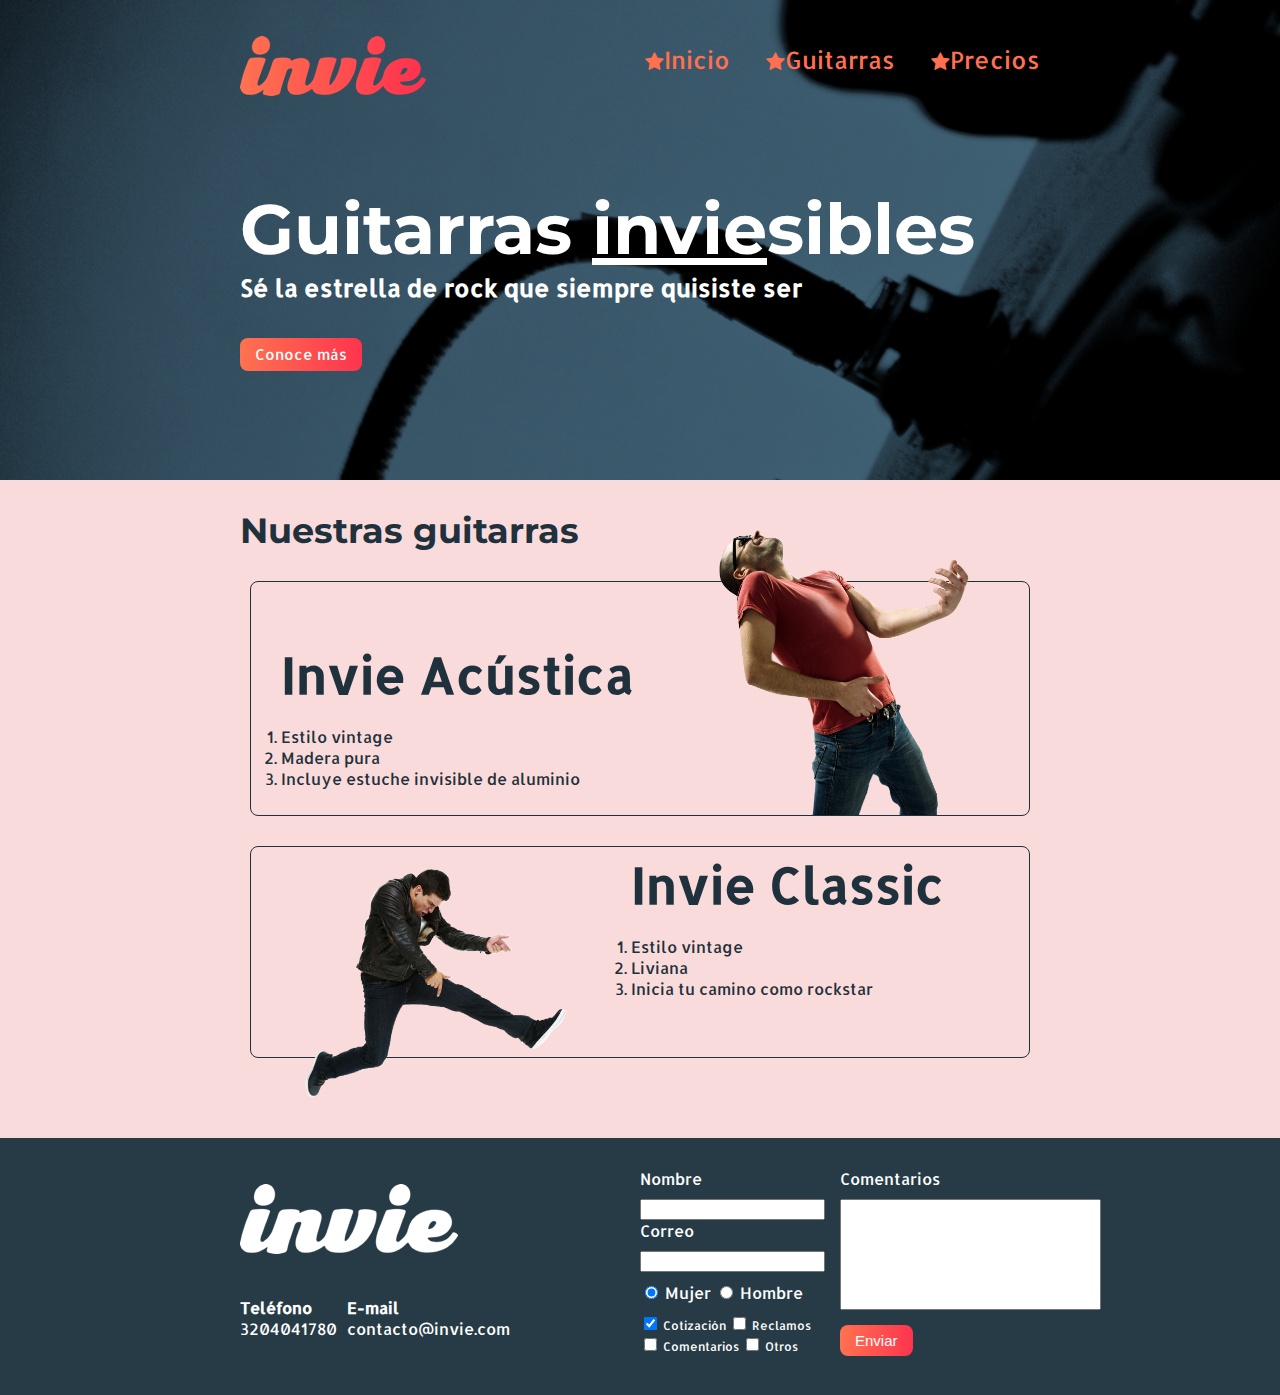
<file: index.html>
<!DOCTYPE html>
<html lang="es">
  <head>
    <title>Invie</title>
    <meta charset="utf-8">
    <link rel="stylesheet" href="css/Invie.css">
    <link rel="stylesheet" href="fonts/css/font-awesome.min.css">
    <link href="https://fonts.googleapis.com/css?family=Allerta|Montserrat:400,700" rel="stylesheet">
  </head>
  <body>
    <section id="portada" class="portada background"> <!-- Portada -->
      <header class="header contenedor" id="header"> <!-- Header -->
      <figure class="logotipo">
        <img src="img/invie.png" alt="Invie" width="186" height="60">
      </figure>
      <nav class="menu">  <!-- Menu -->
        <ul>
          <li>
            <a href="index.html" class="icon"><i class="fa fa-star" aria-hidden="true"></i>Inicio</a>
          </li>
          <li>
            <a href="index.html#guitarras" class="icon"><i class="fa fa-star" aria-hidden="true"></i>Guitarras</a>
          </li>
          <li>
            <a href="precios.html" class="icon"><i class="fa fa-star" aria-hidden="true"></i>Precios</a>
          </li>
        </ul>
      </nav>
    </header>
      <div class="contenedor">
        <h1 class="titulo">Guitarras <span>invie</span>sibles</h1>
        <h3 class="subtitulo">Sé la estrella de rock que siempre quisiste ser</h3>
        <a href="#guitarras" class="boton">Conoce más</a>
      </div>
    </section>
    <section id="guitarras" class="guitarras contenedor"> <!-- Guitarras -->
      <h2>Nuestras guitarras</h2>
      <article class="guitarra"> <!-- Guitarra 1 -->
        <img class="derecha" src="img/invie-acustica.png" alt="Invie Acústica" width="350">
        <div class="contenedor-guitarra-1">
          <h3 class="subtitulo-guitarra">Invie Acústica</h3>
          <ol>
            <li>Estilo vintage</li>
            <li>Madera pura</li>
            <li>Incluye estuche invisible de aluminio</li>
          </ol>
        </div>
      </article>
      <article class="guitarra b"> <!--Guitarra 2 -->
        <img class="izquierda" src="img/invie-classic.png" alt="Invie Classic" width="350">
        <div class="contenedor-guitarra-2">
          <h3 class="subtitulo-guitarra">Invie Classic</h3>
          <ol>
            <li>Estilo vintage</li>
            <li>Liviana</li>
            <li>Inicia tu camino como rockstar</li>
          </ol>
        </div>
      </article>
    </section>
    <footer class="footer">
      <div class="contenedor">
        <div class="contacto">
          <img src="img/invie-white.png" alt="Invie">
          <a href="tel:+573204041780"><strong>Teléfono</strong><span>3204041780</span></a>
          <a href="mailto:contacto@invie.com"><strong>E-mail</strong><span>contacto@invie.com</span></a>
        </div>
        <form class="formulario">
          <div class="col-1">
            <label for="nombre">Nombre</label>
            <input type="text" required id="nombre" name="nombre">
            <label for="correo">Correo</label>
            <input type="email" required id="correo" name="correo">
            <div class="sexo">
              <label for="mujer">
                <input type="radio" id="mujer" name="sexo" value="mujer" checked> Mujer
              </label>
              <label for="hombre">
                <input type="radio" id="hombre" name="sexo" value="hombre"> Hombre
              </label>
            </div>
            <div class="intereses">
              <label for="cotizacion">
                <input type="checkbox" id="cotizacion" name="intereses" value="cotizacion" checked> Cotización
              </label>
              <label for="reclamos">
                <input type="checkbox" id="reclamos" name="intereses" value="reclamos"> Reclamos
              </label>
              <label for="comentarios">
                <input type="checkbox" id="comentarios" name="intereses" value="comentario"> Comentarios
              </label>
              <label for="otros">
                <input type="checkbox" id="otros" name="intereses" value="otros"> Otros
              </label>
            </div>
          </div>
          <div class="col-2">
            <label for="comentarios">Comentarios</label>
            <textarea name="comentarios" rows="7" cols="30" id="comentarios"></textarea>
            <input type="submit" value="Enviar" class="boton">
          </div>
        </form>
      </div>
    </footer>
  </body>
</html>
</file>
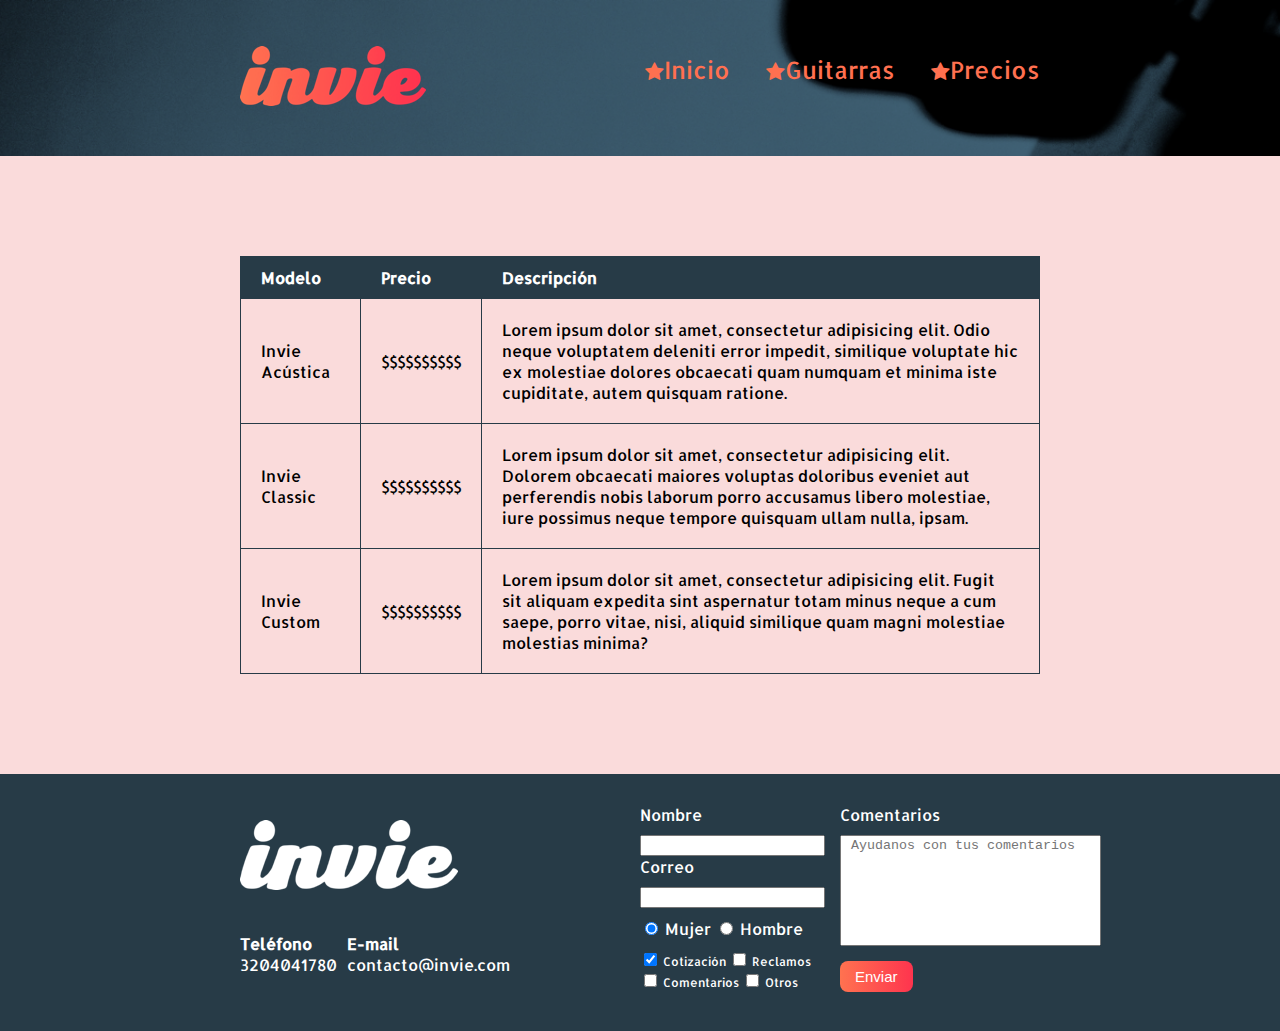
<file: precios.html>
<!DOCTYPE html>
<html lang="es">
  <head>
    <title>Precios Invie</title>
    <meta charset="utf-8">
    <link rel="stylesheet" href="css/Invie.css">
    <link rel="stylesheet" href="fonts/css/font-awesome.min.css">
    <link href="https://fonts.googleapis.com/css?family=Allerta|Montserrat:400,700" rel="stylesheet">
  </head>
  <body>
    <div class="background">
      <header class="header contenedor precios" id="header"> <!-- Header -->
      <figure class="logotipo">
        <img src="img/invie.png" alt="Invie" width="186" height="60">
      </figure>
      <nav class="menu">  <!-- Menu -->
        <ul>
          <li>
            <a href="index.html" class="icon"><i class="fa fa-star" aria-hidden="true"></i>Inicio</a>
          </li>
          <li>
            <a href="index.html#guitarras" class="icon"><i class="fa fa-star" aria-hidden="true"></i>Guitarras</a>
          </li>
          <li>
            <a href="precios.html" class="icon"><i class="fa fa-star" aria-hidden="true"></i>Precios</a>
          </li>
        </ul>
      </nav>
    </header>
    </div>
    <section class="tabla">
      <div class="contenedor">
        <table>
          <thead>
            <tr>
              <th>Modelo</th>
              <th>Precio</th>
              <th>Descripción</th>
            </tr>
          </thead>
          <tbody>
            <tr>
              <td>Invie Acústica</td>
              <td>$$$$$$$$$$</td>
              <td>Lorem ipsum dolor sit amet, consectetur adipisicing elit. Odio neque voluptatem deleniti error impedit, similique voluptate hic ex molestiae dolores obcaecati quam numquam et minima iste cupiditate, autem quisquam ratione.</td>
            </tr>
            <tr>
              <td>Invie Classic</td>
              <td>$$$$$$$$$$</td>
              <td>Lorem ipsum dolor sit amet, consectetur adipisicing elit. Dolorem obcaecati maiores voluptas doloribus eveniet aut perferendis nobis laborum porro accusamus libero molestiae, iure possimus neque tempore quisquam ullam nulla, ipsam.</td>
            </tr>
            <tr>
              <td>Invie Custom</td>
              <td>$$$$$$$$$$</td>
              <td>Lorem ipsum dolor sit amet, consectetur adipisicing elit. Fugit sit aliquam expedita sint aspernatur totam minus neque a cum saepe, porro vitae, nisi, aliquid similique quam magni molestiae molestias minima?</td>
            </tr>
          </tbody>
        </table>
      </div>
    </section>
    <footer class="footer">
      <div class="contenedor">
        <div class="contacto">
          <img src="img/invie-white.png" alt="Invie">
          <a href="tel:+573204041780"><strong>Teléfono</strong><span>3204041780</span></a>
          <a href="mailto:contacto@invie.com"><strong>E-mail</strong><span>contacto@invie.com</span></a>
        </div>
        <form class="formulario">
          <div class="col-1">
            <label for="nombre">Nombre</label>
            <input type="text" required id="nombre" name="nombre">
            <label for="correo">Correo</label>
            <input type="email" required id="correo" name="correo">
            <div class="sexo">
              <label for="mujer">
                <input type="radio" id="mujer" name="sexo" value="mujer" checked> Mujer
              </label>
              <label for="hombre">
                <input type="radio" id="hombre" name="sexo" value="hombre"> Hombre
              </label>
            </div>
            <div class="intereses">
              <label for="cotizacion">
                <input type="checkbox" id="cotizacion" name="intereses" value="cotizacion" checked> Cotización
              </label>
              <label for="reclamos">
                <input type="checkbox" id="reclamos" name="intereses" value="reclamos"> Reclamos
              </label>
              <label for="comentarios">
                <input type="checkbox" id="comentarios" name="intereses" value="comentario"> Comentarios
              </label>
              <label for="otros">
                <input type="checkbox" id="otros" name="intereses" value="otros"> Otros
              </label>
            </div>
          </div>
          <div class="col-2">
            <label for="comentarios">Comentarios</label>
            <textarea name="comentarios" rows="7" cols="30" id="comentarios" placeholder=" Ayudanos con tus comentarios"></textarea>
            <input type="submit" value="Enviar" class="boton">
          </div>
        </form>
      </div>
    </footer>
  </body>
</html>
</file>
<file: css/Invie.css>
body {
  font-family: "Allerta", sans-serif;
  margin: 0;
  background: #fadbdb; }

.precios {
  padding: 30px 0; }

.contenedor {
  width: 800px;
  margin: auto; }

.boton {
  border-radius: 8px;
  border: none;
  background: #fd324e;
  color: #fff;
  padding: 7px 15px;
  font-size: 15px;
  background: linear-gradient(to left, #fe344e, #ff7250);
  cursor: pointer;
  text-decoration: none; }

.titulo {
  font-size: 70px;
  font-family: "Montserrat", sans-serif;
  margin-bottom: 0px;
  margin-top: 70px; }
  .titulo span {
    text-decoration: underline; }

.subtitulo {
  font-size: 24px;
  margin-top: 0;
  margin-bottom: 40px; }

.guitarras {
  color: #1f313c; }
  .guitarras h2 {
    font-family: "Montserrat", sans-serif;
    font-size: 35px; }

.guitarra {
  border: 1px solid #1f313c;
  margin: 10px 10px 30px 10px;
  padding: 10px;
  border-radius: 8px; }
  .guitarra ol {
    padding: 0; }

.guitarra.b {
  height: 190px; }

.subtitulo-guitarra {
  font-size: 50px;
  margin-bottom: 20px; }

.background {
  background-image: url("../img/background.png");
  background-size: cover; }

.portada {
  color: #fff;
  padding: 20px;
  height: 440px; }

.menu {
  font-size: 24px;
  display: inline-block;
  position: absolute;
  right: 0; }
  .menu li {
    display: inline-block;
    margin-left: 30px; }

.icon {
  color: #FF7050;
  text-decoration: none; }
  .icon:hover {
    text-decoration: underline; }
  .icon i {
    font-size: 20px; }

.logotipo {
  display: inline-block;
  margin-left: 0; }

.derecha {
  float: right;
  position: relative;
  top: -127px; }

.izquierda {
  float: left;
  position: relative; }

.contenedor-guitarra-1 {
  padding-left: 20px; }

.contenedor-guitarra-2 {
  margin-left: 370px;
  position: relative;
  bottom: 90px; }

.header {
  position: relative; }

.contacto {
  display: flex;
  width: 300px;
  flex-wrap: wrap;
  align-items: center; }
  .contacto img {
    display: block; }
  .contacto strong {
    display: block; }
  .contacto a {
    color: #fff;
    text-decoration: none;
    margin: 10px 10px 10px 0px; }

.footer {
  background: #273b47;
  margin-top: 80px;
  padding: 30px 10px; }
  .footer .contenedor {
    display: flex;
    justify-content: space-between; }

.formulario {
  display: flex;
  width: 400px;
  color: #fff; }

.col-1, .col-2 {
  display: flex;
  flex-direction: column; }

.col-1 {
  margin-right: 15px; }

.col-2 {
  align-items: flex-start; }

.intereses label {
  font-size: 12px; }

.formulario label, .sexo, .intereses {
  margin-bottom: 10px; }

.sexo {
  margin-top: 10px; }

textarea {
  margin-bottom: 15px;
  resize: none; }

table {
  width: 100%;
  margin-bottom: 100px;
  margin-top: 100px; }

table, td, th {
  border: 1px solid #273b47;
  border-collapse: collapse; }

th {
  background: #273b47;
  color: #fff;
  padding: 10px 20px;
  text-align: left; }

td {
  padding: 20px; }

input, textarea {
  outline: 0; }
  input:focus, textarea:focus {
    background: #9ddaff; }

/*# sourceMappingURL=Invie.css.map */
</file>
